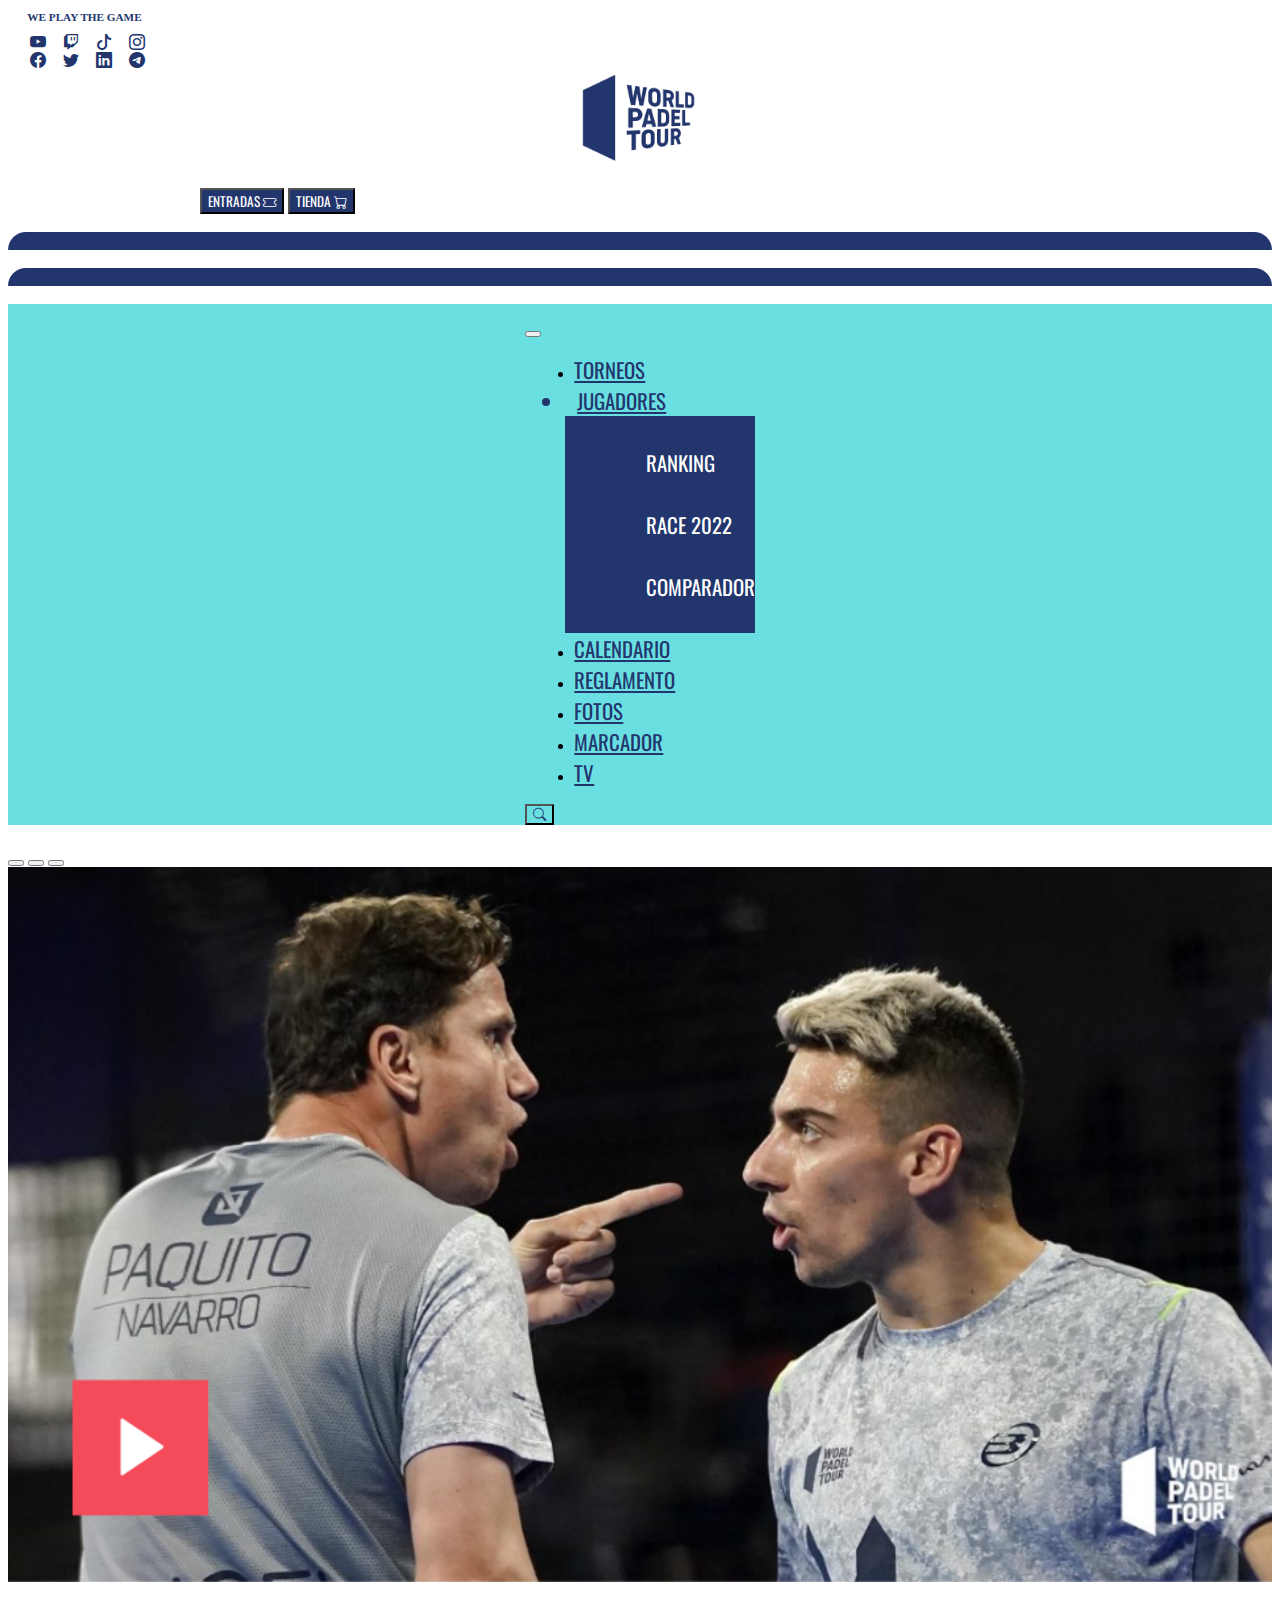
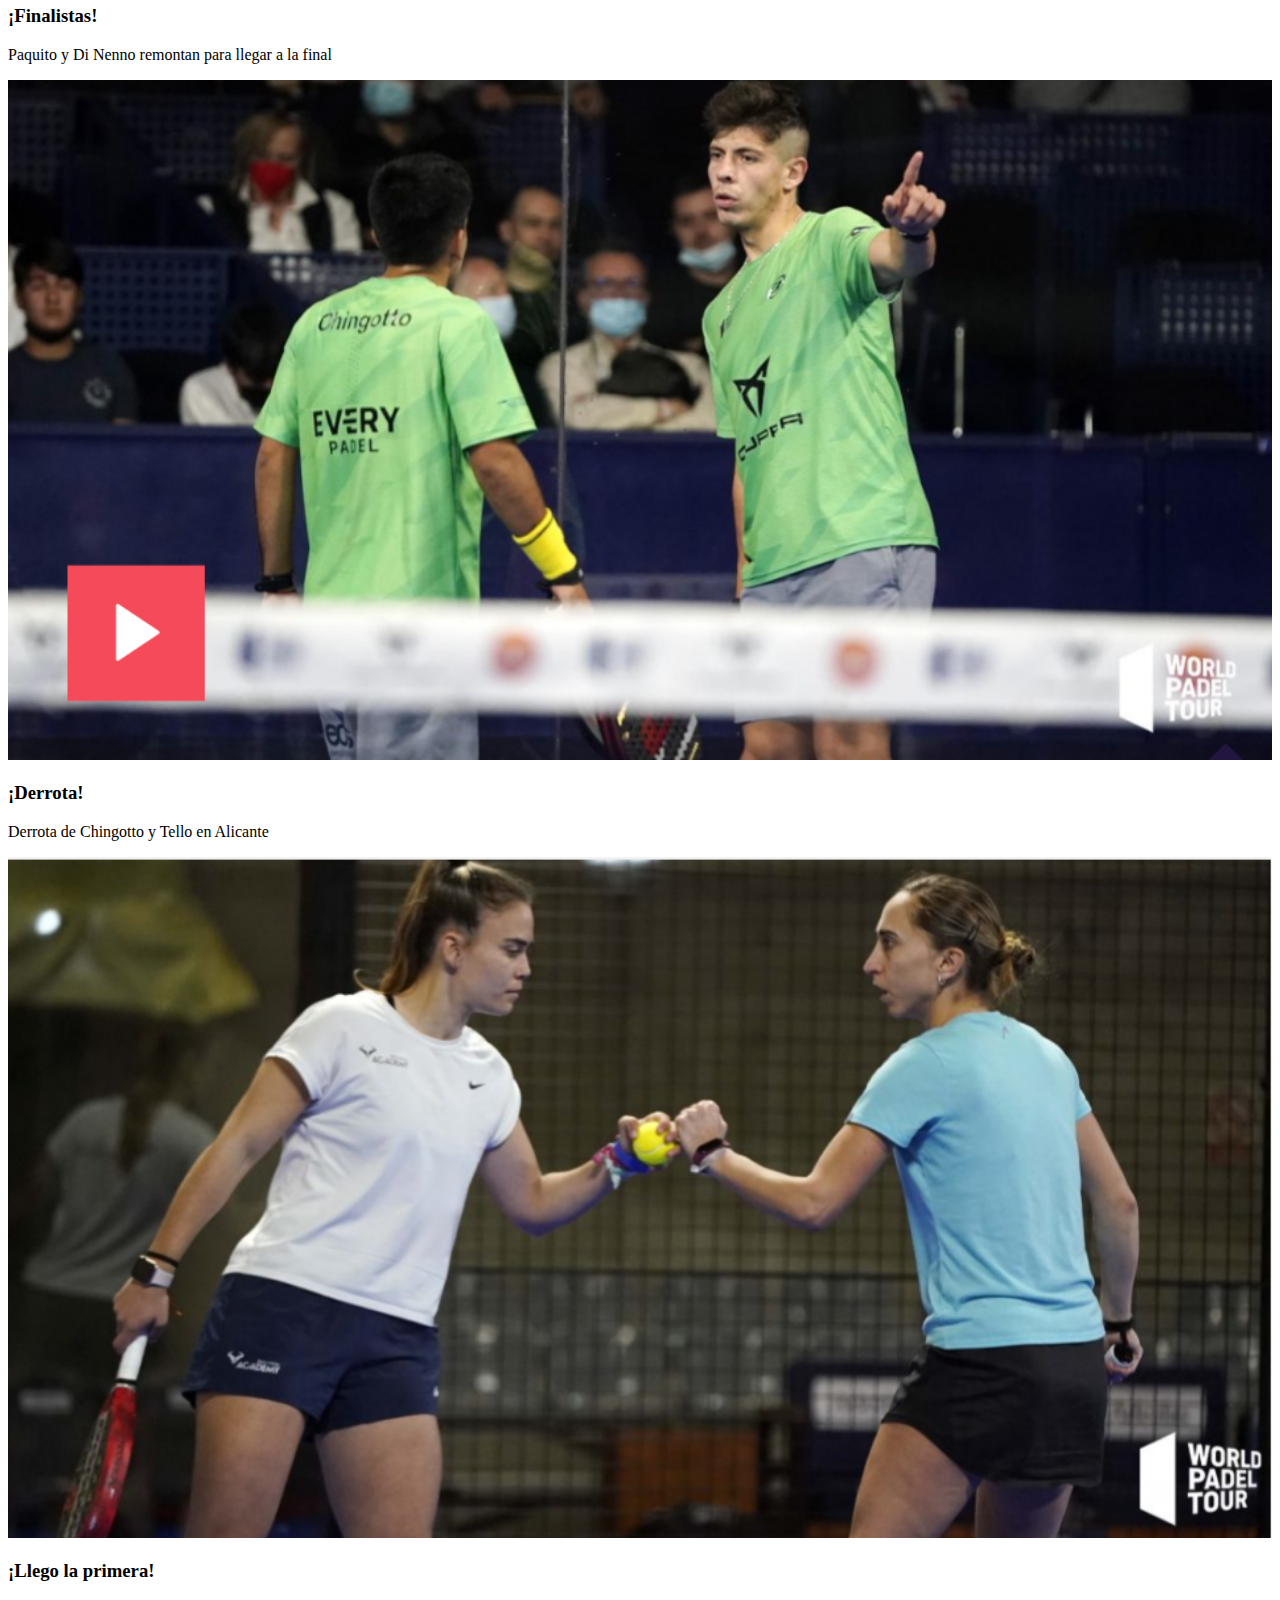
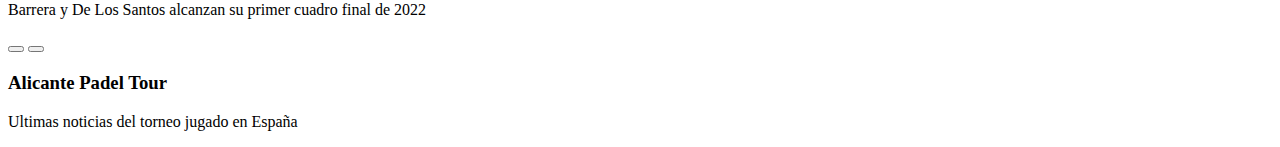
<file: index.html>
<!DOCTYPE html>
<html lang="en">

<head>
	<meta charset="UTF-8">
	<meta http-equiv="X-UA-Compatible" content="IE=edge">
	<meta name="viewport" content="width=device-width, initial-scale=1.0">
	<title>Home | World Padel Tour</title>

	<!-- COPIO EL LINK DESDE BOOTSTRAP -->

	<link href="https://cdn.jsdelivr.net/npm/bootstrap@5.1.3/dist/css/bootstrap.min.css" rel="stylesheet"
		integrity="sha384-1BmE4kWBq78iYhFldvKuhfTAU6auU8tT94WrHftjDbrCEXSU1oBoqyl2QvZ6jIW3" crossorigin="anonymous">

	<!-- COPIO LINK PARA USAR ICONOS -->

	<link rel="stylesheet" href="https://cdn.jsdelivr.net/npm/bootstrap-icons@1.8.1/font/bootstrap-icons.css">

	<!-- COPIO LINK GOOGLE FONTS -->

	<link rel="preconnect" href="https://fonts.googleapis.com">
	<link rel="preconnect" href="https://fonts.gstatic.com" crossorigin>
	<link href="https://fonts.googleapis.com/css2?family=Oswald:wght@300&display=swap" rel="stylesheet">

	<link rel="stylesheet" href="style.css">

</head>

<body>

	<!-- COPIO EL LINK DESDE BUNDLE EN BOOTSTRAP -->

	<script src="https://cdn.jsdelivr.net/npm/bootstrap@5.1.3/dist/js/bootstrap.bundle.min.js"
		integrity="sha384-ka7Sk0Gln4gmtz2MlQnikT1wXgYsOg+OMhuP+IlRH9sENBO0LRn5q+8nbTov4+1p"
		crossorigin="anonymous"></script>

	<!-- ESTRUCTURA SOBRE NAVBAR -->

	<div class="container-fluid">
		<div class="row pt-3">

			<div class="col-sm-4">
				<div class="container" id="iconos-redes">
					<div class="row">
						<p class="we-play-the-game"><strong>WE PLAY THE GAME</strong></p>
					</div>

					<div class="row">
						<div class="col">
							<a href="#"><i class="bi bi-youtube" id="loguito"></i></a>
							<a href="#"><i class="bi bi-twitch" id="loguito"></i></a>
							<a href="#"><i class="bi bi-tiktok" id="loguito"></i></a>
							<a href="#"><i class="bi bi-instagram" id="loguito"></i></a>
						</div>
					</div>

					<div class="row">
						<div class="col">
							<a href="#"><i class="bi bi-facebook" id="loguito"></i></a>
							<a href="#"><i class="bi bi-twitter" id="loguito"></i></a>
							<a href="#"><i class="bi bi-linkedin" id="loguito"></i></a>
							<a href="#"><i class="bi bi-telegram" id="loguito"></i></a>
						</div>
					</div>
				</div>
			</div>

			<div class="col-sm-4">
				<div class="container" id="logo">

					<a href="#"><img src="WPTLogo.PNG" class="imagen-logo"></a>

				</div>

			</div>
			<div class="col-sm-4">
				<div class="container" id="buttons">

					<a href="#" class=""><button type="button" class="btn" id="button">ENTRADAS <i
								class="bi bi-ticket"></i></button></a>

					<a href="tienda.html" class=""><button type="button" class="btn" id="button">TIENDA <i
								class="bi bi-cart"></i></button></a>

				</div>
			</div>
		</div>
	</div>

	<!-- BASTON SOBRE NAVBAR -->

	<div class="container-fluid">
		<div class="row">
			<div class="col-sm-1">
				<br>
			</div>
			<div class="col-sm-4" id="baston">
				<br>
			</div>
			<div class="col-sm-2">
				<br>
			</div>
			<div class="col-sm-4" id="baston">
				<br>
			</div>
			<div class="col-sm-1">
				<br>
			</div>
		</div>
	</div>

	<!-- NAVBAR -->

	<div class="container-fluid navbar-container">
		<div class="container navbar-container">
			<div class="row">
				<nav class="navbar navbar-expand-lg navbar-light ">
					<div class="container-fluid">
						<a class="navbar-brand" href="#"></a>
						<button class="navbar-toggler" type="button" data-bs-toggle="collapse"
							data-bs-target="#navbarSupportedContent" aria-controls="navbarSupportedContent" aria-expanded="false"
							aria-label="Toggle navigation">
							<span class="navbar-toggler-icon"></span>
						</button>
						<div class="collapse navbar-collapse" id="navbarSupportedContent">
							<ul class="navbar-nav me-auto mb-2 mb-lg-0">
								<li class="nav-item" id="lista">
									<a class="nav-link" id="navbar-letra" href="#">TORNEOS</a>
								</li>
								<li class="nav-item dropdown" id="navbar-letra">
									<a class="nav-link dropdown-toggle" href="#" id="navbarDropdown" role="button"
										data-bs-toggle="dropdown" aria-expanded="false">
										JUGADORES
									</a>
									<ul class="dropdown-menu dropdown-bg" aria-labelledby="navbarDropdown">
										<br>
										<li><a id="dropdown-custom" href="#">RANKING</a></li><br>
										<li><a id="dropdown-custom" href="#">RACE 2022</a></li><br>
										<li><a id="dropdown-custom" href="#">COMPARADOR</a></li><br>
									</ul>
								</li>
								<li class="nav-item" id="lista">
									<a class="nav-link active" id="navbar-letra" aria-current="page" href="#">CALENDARIO</a>
								</li>
								<li class="nav-item" id="lista">
									<a class="nav-link" id="navbar-letra" href="#">REGLAMENTO</a>
								</li>

								<li class="nav-item" id="lista">
									<a class="nav-link" id="navbar-letra" href="#">FOTOS</a>
								</li>
								<li class="nav-item" id="lista">
									<a class="nav-link" id="navbar-letra" href="#">MARCADOR</a>
								</li>
								<li class="nav-item" id="lista">
									<a class="nav-link" id="navbar-letra" href="#">TV</a>
								</li>
							</ul>
							<form class="d-flex">
								<!-- <input class="form-control me-2" type="search" placeholder="Búsqueda" aria-label="Search"> -->
								<button class="btn btn-outline-success" type="submit" id="boton"><i class="bi bi-search"
										id="lupa"></i></button>
							</form>
						</div>
					</div>
				</nav>
			</div>
		</div>
	</div>

	<!-- CAROUSEL -->

	<div class="container-fluid container-carousel">
		<div class="row">
			<div class="col-sm-1">

			</div>
			<div class="col-sm-10">
				<div id="demo" class="carousel slide" data-bs-ride="carousel">

					<!-- Indicators/dots -->

					<div class="carousel-indicators">
						<button type="button" data-bs-target="#demo" data-bs-slide-to="0" class="active"></button>
						<button type="button" data-bs-target="#demo" data-bs-slide-to="1"></button>
						<button type="button" data-bs-target="#demo" data-bs-slide-to="2"></button>
					</div>

					<!-- The slideshow/carousel -->

					<div class="carousel-inner">
						<div class="carousel-item active">
							<img src="SlideUno.PNG" alt="Los Angeles" class="d-block" style="width:100%">
							<div class="carousel-caption">
								<h3>¡Finalistas!</h3>
								<p>Paquito y Di Nenno remontan para llegar a la final</p>
							</div>
						</div>
						<div class="carousel-item">
							<img src="SlideDos.PNG" alt="Chicago" class="d-block" style="width:100%">
							<div class="carousel-caption leyenda-legible">
								<h3>¡Derrota!</h3>
								<p>Derrota de Chingotto y Tello en Alicante</p>
							</div>
						</div>
						<div class="carousel-item">
							<img src="SlideTres.PNG" alt="New York" class="d-block" style="width:100%">
							<div class="carousel-caption">
								<h3>¡Llego la primera!</h3>
								<p>Barrera y De Los Santos alcanzan su primer cuadro final de 2022</p>
							</div>
						</div>
					</div>

					<!-- Left and right controls/icons -->

					<button class="carousel-control-prev" type="button" data-bs-target="#demo" data-bs-slide="prev">
						<span class="carousel-control-prev-icon"></span>
					</button>
					<button class="carousel-control-next" type="button" data-bs-target="#demo" data-bs-slide="next">
						<span class="carousel-control-next-icon"></span>
					</button>
				</div>

				<div class="container-fluid mt-3">
					<h3>Alicante Padel Tour</h3>
					<p>Ultimas noticias del torneo jugado en España</p>
				</div>
			</div>
			<div class="col-sm-1">
			</div>
		</div>
	</div>

</body>

</html>


<!-- NAVBAR ORIGINAL       -->

<!-- <nav class="navbar navbar-expand-lg navbarbg-custom">
        <div id= "navbar-container" class="container-fluid">
            <a class="navbar-brand" id="navbar-letra" href="#">TORNEOS</a>
            <button class="navbar-toggler" type="button" data-bs-toggle="collapse" data-bs-target="#navbarSupportedContent" aria-controls="navbarSupportedContent" aria-expanded="false" aria-label="Toggle navigation">
                <span class="navbar-toggler-icon"></span>
            </button>
            <div class="collapse navbar-collapse" id="navbarSupportedContent">

                
                <ul class="navbar-nav me-auto mb-2 mb-lg-0">
                    <li class="nav-item dropdown"  id="navbar-letra">
                        <a class="nav-link dropdown-toggle" href="#" id="navbarDropdown" role="button" data-bs-toggle="dropdown" aria-expanded="false">
                        JUGADORES
                        </a>
                        <ul class="dropdown-menu dropdown-bg"  aria-labelledby="navbarDropdown">
                            <br><li><a id="dropdown-custom" href="#">RANKING</a></li><br>
                            <li><a id= "dropdown-custom" href="#">RACE 2022</a></li><br>
                            <li><a id= "dropdown-custom" href="#">COMPARADOR</a></li><br>
                        </ul>
                    </li>
                    <li class="nav-item" id="lista">
                    <a class="nav-link active" id="navbar-letra" aria-current="page" href="#">CALENDARIO</a>
                    </li>
                    <li class="nav-item" id="lista">
                        <a class="nav-link" id="navbar-letra" href="#">REGLAMENTO</a>
                    </li>
                    
                    <li class="nav-item" id="lista">
                        <a class="nav-link" id="navbar-letra" href="#">FOTOS</a>
                    </li>
                    <li class="nav-item" id="lista">
                        <a class="nav-link" id="navbar-letra" href="#">MARCADOR</a>
                    </li>
                    <li class="nav-item" id="lista">
                        <a class="nav-link" id="navbar-letra" href="#">TV</a>
                    </li>
                
                </ul>
                <form class="d-flex">
                <input class="form-control me-2" type="search" placeholder="Búsqueda" aria-label="Search">
                <button class="btn btn-outline-success" type="submit" id="boton"><i class="bi bi-search" id="lupa" ></i></button>
                </form>
            </div>
        </div>
    </nav><br> -->
</file>
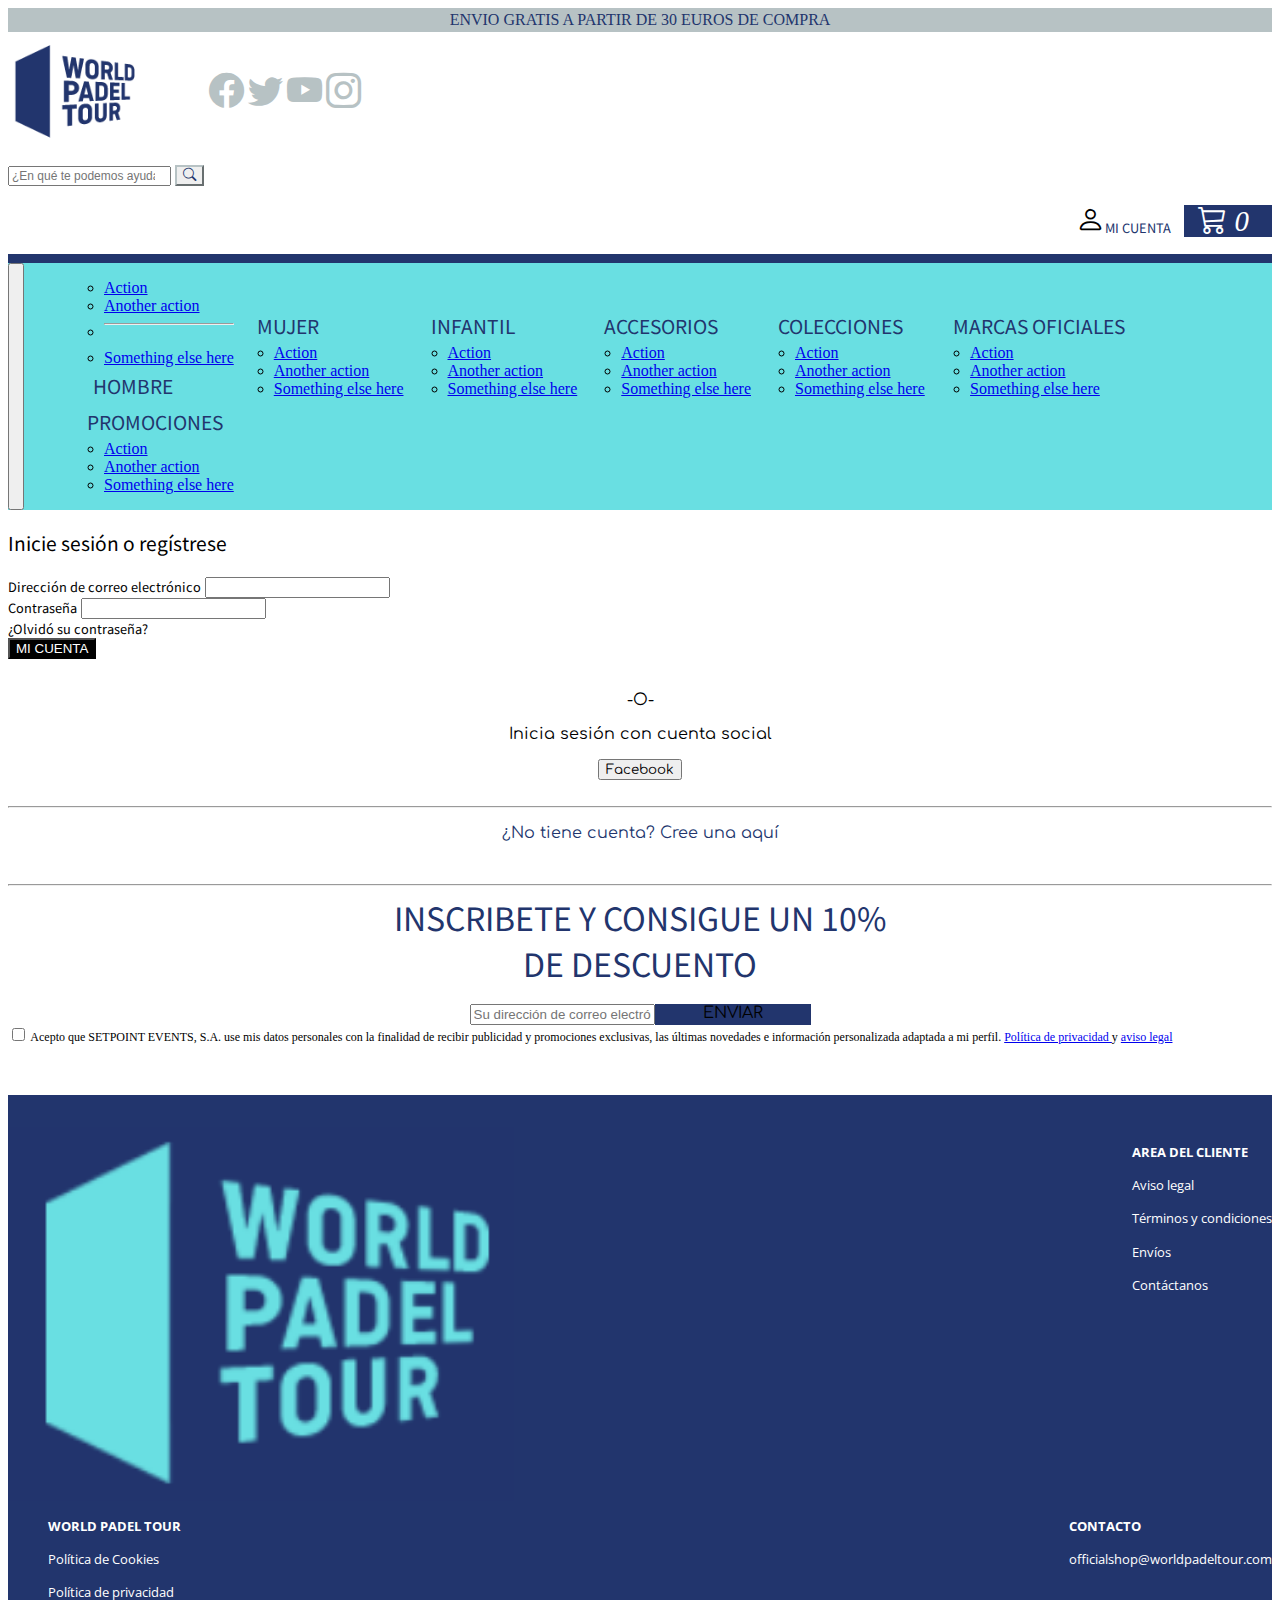
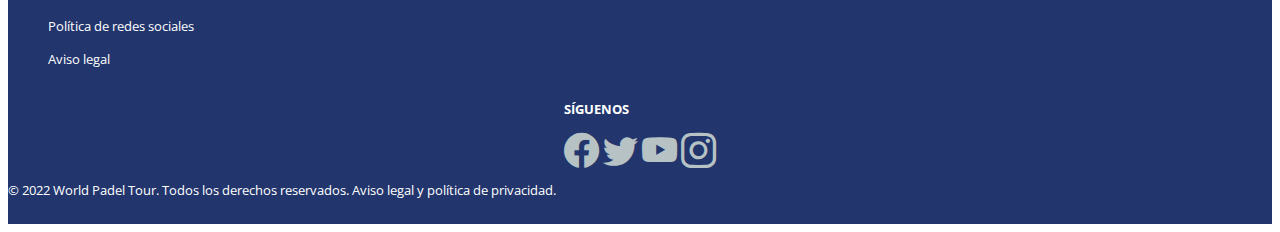
<file: tienda.html>
<!DOCTYPE html>
<html lang="en">

<head>
	<meta charset="UTF-8">
	<meta http-equiv="X-UA-Compatible" content="IE=edge">
	<meta name="viewport" content="width=device-width, initial-scale=1.0">
	<title>Iniciar sesión</title>

	<!-- COPIO EL LINK DESDE BOOTSTRAP -->

	<link href="https://cdn.jsdelivr.net/npm/bootstrap@5.1.3/dist/css/bootstrap.min.css" rel="stylesheet"
		integrity="sha384-1BmE4kWBq78iYhFldvKuhfTAU6auU8tT94WrHftjDbrCEXSU1oBoqyl2QvZ6jIW3" crossorigin="anonymous">

	<!-- COPIO LINK PARA USAR ICONOS -->

	<link rel="stylesheet" href="https://cdn.jsdelivr.net/npm/bootstrap-icons@1.8.1/font/bootstrap-icons.css">

	<!-- COPIO LINK GOOGLE FONTS -->

	<link rel="preconnect" href="https://fonts.googleapis.com">
	<link rel="preconnect" href="https://fonts.gstatic.com" crossorigin>
	<link
		href="https://fonts.googleapis.com/css2?family=Comfortaa:wght@600&family=Noto+Sans+TC:wght@700&family=Open+Sans:wght@300&display=swap"
		rel="stylesheet">

	<link rel="stylesheet" href="tiendaStyle.css">


</head>

<body>

	<!-- COPIO EL LINK DESDE BUNDLE EN BOOTSTRAP -->
	<script src="https://cdn.jsdelivr.net/npm/bootstrap@5.1.3/dist/js/bootstrap.bundle.min.js"
		integrity="sha384-ka7Sk0Gln4gmtz2MlQnikT1wXgYsOg+OMhuP+IlRH9sENBO0LRn5q+8nbTov4+1p"
		crossorigin="anonymous"></script>

	<!-- BASTON1 -->

	<div class="container-fluid">
		<div class="row">
			<div class="container" id="baston1">
				<li id="leyenda"> ENVIO GRATIS A PARTIR DE 30 EUROS DE COMPRA</li>
			</div>
		</div>
	</div>

	<!-- ESTRUCTURA SOBRE NAVBAR-->

	<div class="container-fluid">
		<div class="container" id="estructura">
			<div class="row">
				<div class="col-sm-4">
					<div class="container">
						<div class="row">
							<div class="" id="estructura-uno">
								<a href="index.html" class=""><img src="WPTLogo.PNG" class="logo"></a>
								<ul>
									<a href="#"><i class="bi bi-facebook" id="simbolo"></i></a>
									<a href="#"><i class="bi bi-twitter" id="simbolo"></i></a>
									<a href="#"><i class="bi bi-youtube" id="simbolo"></i></a>
									<a href="#"><i class="bi bi-instagram" id="simbolo"></i></a>
								</ul>
							</div>
						</div>
					</div>
				</div>

				<div class="col-sm-4">
					<form class="d-flex" id="barra">
						<input class="form-control me-2" type="search" placeholder="¿En qué te podemos ayudar?" aria-label="Search"
							id="letra-placeholder">
						<button class="btn btn-outline-custom" type="submit" id="boton"><i class="bi bi-search"
								id="lupa"></i></button>
					</form>
				</div>

				<div class="col-sm-4">
					<div class="container">
						<div class="row">
							<div class="col" id="compras">
								<i class="bi bi-person" id="cliente"></i>
								<a href="#" id="mi-cuenta">
									<li class="mi-cuenta">MI CUENTA</li>
								</a>
								<a href="#" class="link"><i class="bi bi-cart3" id="carro"> 0</i></a>
							</div>
						</div>
					</div>
				</div>

			</div>
		</div>
	</div>

	<!-- BASTON2 -->

	<div class="container-fluid" id="baston2">
		<li id="break"></li>
	</div>

	<!-- NAVBAR -->

	<div class="container-fluid" id="navbar-bgcolor">
		<div class="container" id="navbar-align">
			<nav class="navbar navbar-expand-lg navbar-light">
				<div class="container-fluid" id="navbar-align">
					<a class="navbar-brand" href="#"></a>
					<button class="navbar-toggler" type="button" data-bs-toggle="collapse"
						data-bs-target="#navbarSupportedContent" aria-controls="navbarSupportedContent" aria-expanded="false"
						aria-label="Toggle navigation">
						<span class="navbar-toggler-icon"></span>
					</button>

					<div class="collapse navbar-collapse" id="navbarSupportedContent">
						<ul class="navbar-nav me-auto mb-2 mb-lg-0">
							<li class="nav-item dropdown">
								<ul class="dropdown-menu" aria-labelledby="navbarDropdown">
									<li><a class="dropdown-item" href="#">Action</a></li>
									<li><a class="dropdown-item" href="#">Another action</a></li>
									<li>
										<hr class="dropdown-divider">
									</li>
									<li><a class="dropdown-item" href="#">Something else here</a></li>
								</ul>

								<div class="dropdown" >
									
									<button class="dropbtn nav-letra" id="letra">HOMBRE</button>
									<div class="dropdown-content">
										<a class="dropdown-item-dos" href="#" id="menu">HOMBRE</a>
										<hr id="verde">
										<a class="dropdown-item-dos" href="#" id="menu">Camisetas</a>
										<a class="dropdown-item-dos" href="#" id="menu">Sudaderas</a>
										<a class="dropdown-item-dos" href="#" id="menu">Chaquetas</a>
										
									</div>
								</div>

							<!-- <li class="nav-item dropdown">
								<a class="nav-letra " id="letra" href="#" id="navbarDropdownMenuLink" role="button"
									data-bs-toggle="dropdown" aria-expanded="false">
									HOMBRE
								</a>
								<ul class="dropdown-menu dropdown-bg" aria-labelledby="navbarDropdownMenuLink">
									<li><a class="dropdown-item-dos" href="#" id="menu">HOMBRE</a></li>
									<hr id="verde">

									<li><a class="dropdown-item-dos" href="#" id="menu">Camisetas</a></li><br class="">
									<li><a class="dropdown-item-dos" href="#" id="menu">Sudaderas</a></li><br class="">
									<li><a class="dropdown-item-dos" href="#" id="menu">Chaquetas</a></li><br class="">
								</ul>
							</li> -->

							<li class="nav-item dropdown">
								<a class="nav-letra " id="letra" href="#" id="navbarDropdownMenuLink" role="button"
									data-bs-toggle="dropdown" aria-expanded="false">
									MUJER
								</a>
								<ul class="dropdown-menu" aria-labelledby="navbarDropdownMenuLink">
									<li><a class="dropdown-item" href="#">Action</a></li>
									<li><a class="dropdown-item" href="#">Another action</a></li>
									<li><a class="dropdown-item" href="#">Something else here</a></li>
								</ul>
							</li>

							<li class="nav-item dropdown">
								<a class="nav-letra " id="letra" href="#" id="navbarDropdownMenuLink" role="button"
									data-bs-toggle="dropdown" aria-expanded="false">
									INFANTIL
								</a>
								<ul class="dropdown-menu" aria-labelledby="navbarDropdownMenuLink">
									<li><a class="dropdown-item" href="#">Action</a></li>
									<li><a class="dropdown-item" href="#">Another action</a></li>
									<li><a class="dropdown-item" href="#">Something else here</a></li>
								</ul>
							</li>

							<li class="nav-item dropdown">
								<a class="nav-letra " id="letra" href="#" id="navbarDropdownMenuLink" role="button"
									data-bs-toggle="dropdown" aria-expanded="false">
									ACCESORIOS
								</a>
								<ul class="dropdown-menu" aria-labelledby="navbarDropdownMenuLink">
									<li><a class="dropdown-item" href="#">Action</a></li>
									<li><a class="dropdown-item" href="#">Another action</a></li>
									<li><a class="dropdown-item" href="#">Something else here</a></li>
								</ul>
							</li>

							<li class="nav-item dropdown">
								<a class="nav-letra " id="letra" href="#" id="navbarDropdownMenuLink" role="button"
									data-bs-toggle="dropdown" aria-expanded="false">
									COLECCIONES
								</a>
								<ul class="dropdown-menu" aria-labelledby="navbarDropdownMenuLink">
									<li><a class="dropdown-item" href="#">Action</a></li>
									<li><a class="dropdown-item" href="#">Another action</a></li>
									<li><a class="dropdown-item" href="#">Something else here</a></li>
								</ul>
							</li>

							<li class="nav-item dropdown">
								<a class="nav-letra " id="letra" href="#" id="navbarDropdownMenuLink" role="button"
									data-bs-toggle="dropdown" aria-expanded="false">
									MARCAS OFICIALES
								</a>
								<ul class="dropdown-menu" aria-labelledby="navbarDropdownMenuLink">
									<li><a class="dropdown-item" href="#">Action</a></li>
									<li><a class="dropdown-item" href="#">Another action</a></li>
									<li><a class="dropdown-item" href="#">Something else here</a></li>
								</ul>
							</li>

							<li class="nav-item dropdown">
								<a class="nav-letra " id="letra" href="#" id="navbarDropdownMenuLink" role="button"
									data-bs-toggle="dropdown" aria-expanded="false">
									PROMOCIONES
								</a>
								<ul class="dropdown-menu" aria-labelledby="navbarDropdownMenuLink">
									<li><a class="dropdown-item" href="#">Action</a></li>
									<li><a class="dropdown-item" href="#">Another action</a></li>
									<li><a class="dropdown-item" href="#">Something else here</a></li>
								</ul>
							</li>

							</li>
						</ul>
					</div>
				</div>
			</nav>
		</div>
	</div>

	<!-- LOGIN -->

	<div class="container" id="container-uno">
		<div class="row">
			<div class="col-sm-3">
				<p class="inicio-letra">Inicie sesión o regístrese</p>
			</div>

			<div class="col-sm-3" id="container-dos">
				<form action="/action_page.php">
					<div class="mb-3 mt-3">
						<label for="email" class="form-label" id="dir-contra-letra">Dirección de correo electrónico</label>
						<input type="email" class="form-control" id="email" name="email">
					</div>
					<div class="mb-3">
						<label for="pwd" class="form-label" id="dir-contra-letra">Contraseña</label>
						<input type="password" class="form-control" id="pwd" name="pswd">
					</div>
					<div class="mb-3">
						<label for="pwd" class="form-label" id="dir-contra-letra">¿Olvidó su contraseña?</label>
					</div>
					<button type="submit" class="btn button-custom">MI CUENTA</button>
				</form>
			</div>
		</div>
	</div>

	<div class="container">
		<div class="row">
			<div class="col-sm-3">

			</div>

			<div class="col-sm-6" id="container-tres">
				<p id="cuenta-social">-O-</p>
				<p id="cuenta-social">Inicia sesión con cuenta social</p>
				<a href="#" id="cuenta-social"><button type="button" class="btn btn-outline-primary"
						id="cuenta-social">Facebook</button></a><br>
				<hr>
				<a href="#" class="link">
					<p id="cuenta-social">¿No tiene cuenta? Cree una aquí</p>
				</a>
			</div>

			<div class="col-sm-3">

			</div>
		</div>
	</div>
	<br class="">
	<hr>

	<div class="container">
		<div class="row">

			<div class="col-sm-3">

			</div>

			<div class="col-sm-6">
				<li class="descuento">INSCRIBETE Y CONSIGUE UN 10%</li>
				<li class="descuento">DE DESCUENTO</li><br class="">
				<form action="/action_page.php" id="cuenta-social">
					<div class="container">
						<input type="email" class="form-control" id="email" id="letra-mail"
							placeholder="Su dirección de correo electrónico" name="email">
					</div>
					<a id="boton-enviar" class="btn btn-primary disabled" aria-disabled="true" role="button"
						data-bs-toggle="button">ENVIAR</a>
				</form>
			</div>

			<div class="col-sm-3">

			</div>

			<label class="condiciones"><input type="checkbox"> Acepto que SETPOINT EVENTS, S.A. use mis datos personales con
				la finalidad de recibir publicidad y promociones exclusivas, las últimas novedades e información personalizada
				adaptada a mi perfil. <a href="#" class="">Política de privacidad </a> y <a href="#">aviso legal </a></label>
		</div>
	</div>
	<br class="">

	<!-- PIE DE PAGINA -->

	<div class="container-fluid" id="contenedor">
		<div class="container">
			<div class="row">
				<div class="col-sm-4">
					<div class="columna-uno">
						<img src="WPTLogoDos.PNG" class="logo-pie">
						<ul>
							<strong>
								<li class="lista-pie">AREA DEL CLIENTE</li>
							</strong>
							<li class="lista-pie">Aviso legal</li>
							<li class="lista-pie">Términos y condiciones</li>
							<li class="lista-pie">Envíos</li>
							<li class="lista-pie">Contáctanos</li>
						</ul>
					</div>
				</div>

				<div class="col-sm-4">
					<div class=columna-uno>
						<ul>
							<strong class="">
								<li class="lista-pie">WORLD PADEL TOUR</li>
							</strong>
							<li class="lista-pie">Política de Cookies</li>
							<li class="lista-pie">Política de privacidad</li>
							<li class="lista-pie">Política de redes sociales</li>
							<li class="lista-pie">Aviso legal</li>
						</ul>
						<ul>
							<strong class="">
								<li class="lista-pie">CONTACTO</li>
							</strong>
							<li class="lista-pie">officialshop@worldpadeltour.com</li>
						</ul>
					</div>
				</div>

				<div class="col-sm-4">
					<div class="container" id="columna-redes">
						<div class="row">
							<div class="col">

								<strong class="">
									<li class="lista-pie">SÍGUENOS</li>
								</strong>
								<a href="#"><i id="simbolo" class="bi bi-facebook"></i></a>
								<a href="#"><i id="simbolo" class="bi bi-twitter"></i></a>
								<a href="#"><i id="simbolo" class="bi bi-youtube"></i></a>
								<a href="#"><i id="simbolo" class="bi bi-instagram"></i></a>

							</div>
						</div>
					</div>
				</div>
			</div>
		</div>
	</div>

	<!-- AVISO LEGAL Y DERECHOS RESERVADOS -->

	<div class="container-fluid container-aviso-color">
		<div class="container">
			<div class="row">
				<li class="letra-pie">© 2022 World Padel Tour. Todos los derechos reservados. Aviso legal y política de
					privacidad.</li>
			</div>
		</div>
	</div>

</body>

</html>


<!-- NAVBAR ORIGINAL -->

<!-- <div class="container-fluid" id="navbar-bgcolor">
        <div class="container" id="navbar-align">
            <nav class="navbar navbar-expand-lg navbar-light">
                 
                
                <div class="collapse navbar-collapse" id="navbarNavDropdown">
                    <ul class="navbar-nav"id="letra" >
                   
                 
                    <li class="nav-item dropdown" >
                        <a class="nav-letra " id="letra" href="#" id="navbarDropdownMenuLink" role="button" data-bs-toggle="dropdown" aria-expanded="false">
                        HOMBRE
                        </a>
                        <ul class="dropdown-menu" aria-labelledby="navbarDropdownMenuLink">
                        <li><a class="dropdown-item" href="#">HOMBRE</a></li>
                        <hr id="verde">
                        
                        <li><a class="dropdown-item" href="#">Camisetas</a></li>
                        <li><a class="dropdown-item" href="#">Sudaderas</a></li>
                        <li><a class="dropdown-item" href="#">Chaquetas</a></li>
                        </ul>
                    </li>

                    <li class="nav-item dropdown">
                        <a class="nav-letra " id="letra" href="#" id="navbarDropdownMenuLink" role="button" data-bs-toggle="dropdown" aria-expanded="false">
                        MUJER
                        </a>
                        <ul class="dropdown-menu" aria-labelledby="navbarDropdownMenuLink">
                        <li><a class="dropdown-item" href="#">Action</a></li>
                        <li><a class="dropdown-item" href="#">Another action</a></li>
                        <li><a class="dropdown-item" href="#">Something else here</a></li>
                        </ul>
                    </li>

                    <li class="nav-item dropdown">
                        <a class="nav-letra " id="letra" href="#" id="navbarDropdownMenuLink" role="button" data-bs-toggle="dropdown" aria-expanded="false">
                        INFANTIL
                        </a>
                        <ul class="dropdown-menu" aria-labelledby="navbarDropdownMenuLink">
                        <li><a class="dropdown-item" href="#">Action</a></li>
                        <li><a class="dropdown-item" href="#">Another action</a></li>
                        <li><a class="dropdown-item" href="#">Something else here</a></li>
                        </ul>
                    </li>

                    <li class="nav-item dropdown">
                        <a class="nav-letra " id="letra" href="#" id="navbarDropdownMenuLink" role="button" data-bs-toggle="dropdown" aria-expanded="false">
                        ACCESORIOS
                        </a>
                        <ul class="dropdown-menu" aria-labelledby="navbarDropdownMenuLink">
                        <li><a class="dropdown-item" href="#">Action</a></li>
                        <li><a class="dropdown-item" href="#">Another action</a></li>
                        <li><a class="dropdown-item" href="#">Something else here</a></li>
                        </ul>
                    </li>
                    <li class="nav-item dropdown">
                        <a class="nav-letra " id="letra" href="#" id="navbarDropdownMenuLink" role="button" data-bs-toggle="dropdown" aria-expanded="false">
                        COLECCIONES
                        </a>
                        <ul class="dropdown-menu" aria-labelledby="navbarDropdownMenuLink">
                        <li><a class="dropdown-item" href="#">Action</a></li>
                        <li><a class="dropdown-item" href="#">Another action</a></li>
                        <li><a class="dropdown-item" href="#">Something else here</a></li>
                        </ul>
                    </li>
                    <li class="nav-item dropdown">
                        <a class="nav-letra " id="letra" href="#" id="navbarDropdownMenuLink" role="button" data-bs-toggle="dropdown" aria-expanded="false">
                        MARCAS OFICIALES
                        </a>
                        <ul class="dropdown-menu" aria-labelledby="navbarDropdownMenuLink">
                        <li><a class="dropdown-item" href="#">Action</a></li>
                        <li><a class="dropdown-item" href="#">Another action</a></li>
                        <li><a class="dropdown-item" href="#">Something else here</a></li>
                        </ul>
                    </li>
                    <li class="nav-item dropdown">
                        <a class="nav-letra " id="letra" href="#" id="navbarDropdownMenuLink" role="button" data-bs-toggle="dropdown" aria-expanded="false">
                        PROMOCIONES
                        </a>
                        <ul class="dropdown-menu" aria-labelledby="navbarDropdownMenuLink">
                        <li><a class="dropdown-item" href="#">Action</a></li>
                        <li><a class="dropdown-item" href="#">Another action</a></li>
                        <li><a class="dropdown-item" href="#">Something else here</a></li>
                        </ul>
                    </li>
                    
                    </ul>
                </div>
                </div>
            </nav>

        </div>


    </div> -->
</file>
<file: style.css>
/*ESTRUCTURA SOBRE NAVBAR*/


#iconos-redes  {
    margin-left: 1em;    
}

#loguito {
    color: #22356d;
    margin: 0.4em;
}

#logo {
    display: flex;
    justify-content: center;
}

.imagen-logo {
    width: 8em;
}

#buttons {
    padding-left: 12em;
    margin-top: 1.2em; 
}

#button {
    background-color: #22356d;
    color: white;   
    font-family: 'Oswald', sans-serif;

}

.we-play-the-game {
    font-size: 0.7em;
    color: #22356d;  
    margin-left: 0.3em;  
}

/*BASTON*/

#baston {
    background-color: #22356d;
    
    border-top-left-radius: 1000em;
    border-top-right-radius: 1000em;
}

/*NAVBAR*/

#navbarDropdown {
    color: #22356d;
    margin-left: 0.6em;
    margin-right: 0.6em;
}
.navbarbg-custom {
    background-color: #69dfe2;
   
}

#navbar-letra {
    color: #22356d;
    font-family: 'Oswald', sans-serif;
    font-size: 1.3rem;
}

.dropdown-bg {
    background-color: #22356d;  
}

#dropdown-custom {
    color: white;
    text-decoration: none;
    margin-left: 2em;       
}

#lista {
    margin-left: 0.6em;
    margin-right: 0.6em;
}

.navbar-container {
    display: flex;
    justify-content: center;
    background-color: #69dfe2;
    padding-top: 0.5em;
}

#boton {
    background-color: #69dfe2;
}

#lupa {
    color: #22356d;
}

/* CAROUSEL */

.leyenda-legible {
    color: black !important;
}

.container-carousel {
    margin-top: 1.5em;
}


/* #navbar-container {
    margin-left: 23em;
    margin-top: 1em;
} */
</file>
<file: tiendaStyle.css>
/*BASTON1*/

#baston1 {
    display: flex;
    justify-content: center;
    align-items:center;
    background-color: #b7c2c4;
    color: #22356d;    
}

#leyenda {
    list-style: none;
    margin-top: 0.2em;
    margin-bottom: 0.2em;    
}

/*ESTRUCTURA SOBRE NAVBAR*/

#letra-placeholder {
    font-size: 0.75em;
}

.logo {
    width: 85%;
}

#simbolo {
    font-size: 220%;
    color: #b7c2c4;
}

#estructura {
    margin-top: 0.5em;
    margin-bottom: 1em;
}

#estructura-uno {
    display: flex;
    justify-content: flex-start;
    align-items: center;
}

#barra {
   margin-top: 1.2em;
}

#compras {
    display: flex;
    justify-content: flex-end;
    margin-top: 1.2em;
}

#cliente {
    font-size: 180%;
}

.link {
    text-decoration: none;
    color: #22356d;
}
    
#carro {
    font-size: 180%;
    color: white;
    background-color: #22356d;
    padding-left: 0.5em;
    padding-right: 0.8em;   
}

.mi-cuenta {
    list-style: none;
    text-decoration: none;
    margin-top: 1em;
    margin-right: 1em;
    font-family: 'Noto Sans TC', sans-serif;
    font-size: 0.8em;
}

#mi-cuenta {
    text-decoration: none;
    color:#22356d
}

.btn-outline-custom {
    color: #22356d;
    border-color: #b7c2c4;
}

/*BASTON2*/

#baston2 {
    background-color: #22356d;  
    color:#22356d;
}

#break {
    font-size: 50%;
}

/*NAVBAR*/

.nav-letra {
    text-decoration: none;
    font-size: 1.2em;
    color: #22356d;
    font-family: 'Noto Sans TC', sans-serif;
}

#letra {
    display: flex;
    align-items: center;
    color: #22356d;
    margin-top: 0.2em;
    margin-bottom: 0.2em;
    margin-left: 1.2em;
    margin-right: 1.2em;
    font-family: 'Noto Sans TC', sans-serif;
}

.dropdown-item-dos {
    text-decoration: none;
    margin-left: 1em;
    margin-top: 1em;
    margin-bottom: 2em;
}

#navbar-bgcolor {
    background-color: #69dfe2;   
}

#navbar-align {
    display: flex;
    justify-content: center;
}

#verde {
    color: #69dfe2;    
}

.dropdown-bg {
    background-color: #22356d;
    color: white;
}

#menu {
    color: white;
}

/* LOGIN */

#dir-contra-letra {
    font-size: 0.8em;
    font-family: 'Noto Sans TC', sans-serif;
}

.inicio-letra {
    font-family: 'Noto Sans TC', sans-serif;
    font-size: 1.2em;
}

#container-uno {
    margin-top: 1em;
}

#container-dos {
    margin-top: 1em;
}

#container-tres {
    margin-top: 2em;
}

.button-custom {
    background-color: black;
    color: white !important;
}

#cuenta-social {
    display: flex;
    justify-content: center;
    text-decoration: none;
    font-family: 'Comfortaa', cursive;
}

.descuento {
    display: flex;
    justify-content: center;
    font-size: 2em;
    font-family: 'Noto Sans TC', sans-serif;
    color: #22356d;
}

.condiciones {
    font-size: 0.75em;
    margin-top: 1em;
}

#boton-enviar {
    padding-left: 3em;
    padding-right: 3em;
    background-color: #22356d;        
}

#letra-mail {
    font-size: 1em !important;
}

/* PIE DE PAGINA */

.lista-pie {
    list-style: none;
    margin-bottom: 1.2em ;
    font-family: 'Open Sans', sans-serif;
    font-size: 0.8em;
}

#contenedor {
    background-color: #22356d;
    margin-top: 2em;
    padding-top: 2em;
    padding-bottom: 0.5em;
    color: white; 
}

.columna-uno {
    display: flex;
    justify-content: space-between;
    align-items: flex-start;  
}

.lista {
    text-decoration: none;
}

.logo-pie {
    width: 40%;
}

#columna-redes {
    display: flex;
    justify-content: center;
}

.letra-pie {
    font-family: 'Open Sans', sans-serif;
}

/* AVISO LEGAL Y DERECHOS RESERVADOS */

.container-aviso-color {
    background-color:#22356d;
    color: white;
    padding-bottom: 2em;
    font-size: 0.8em;
    list-style: none;
}


/* NAVBAR HOVER EFFECT */


.dropbtn {
    background-color: #69dfe2;
    
   
    border: none;
  }
  .dropdown {
    position: relative;
    display: inline-block;
   
  }
  
  .dropdown-content {
    display: none;
    position: absolute;
    background-color: #22356d;
    min-width: 160px;
    box-shadow: 0px 8px 16px 0px rgba(0,0,0,0.2);
    z-index: 1;
  }
  
  .dropdown-content a {
    color: black;
    padding: 12px 16px;
    text-decoration: none;
    display: block;
  }
  
  .dropdown-content a:hover {background-color:#22356d;}
  
  .dropdown:hover .dropdown-content {display: block;}
  
  .dropdown:hover .dropbtn {background-color: #69dfe2;}
</file>
